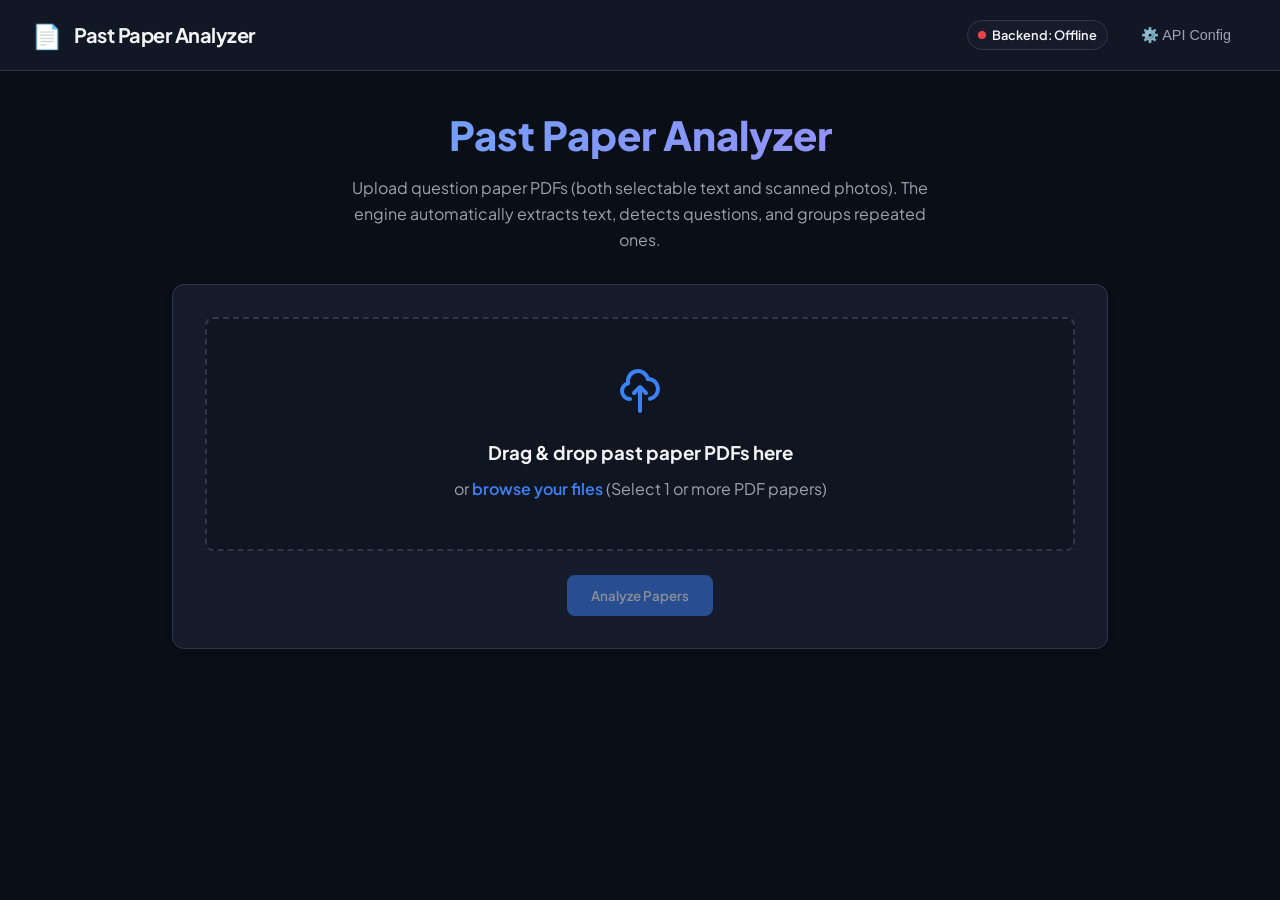
<file: frontend/index.html>
<!DOCTYPE html>
<html lang="en">
<head>
    <meta charset="UTF-8">
    <meta name="viewport" content="width=device-width, initial-scale=1.0">
    <title>Past Paper Analyzer</title>
    <link rel="preconnect" href="https://fonts.googleapis.com">
    <link rel="preconnect" href="https://fonts.gstatic.com" crossorigin>
    <link href="https://fonts.googleapis.com/css2?family=Plus+Jakarta+Sans:wght@400;500;600;700;800&family=JetBrains+Mono:wght@400;500&display=swap" rel="stylesheet">
    <link rel="stylesheet" href="style.css">
</head>
<body>
    <!-- Top Navigation Bar -->
    <header class="navbar">
        <div class="nav-brand">
            <div class="logo-icon">📄</div>
            <div class="brand-text">
                <span class="brand-name">Past Paper Analyzer</span>
            </div>
        </div>

        <div class="nav-actions">
            <div id="backendStatus" class="status-badge checking">
                <span class="status-dot"></span>
                <span id="statusText">Checking Backend...</span>
            </div>
            <button id="configBtn" class="btn-ghost" title="Configure Cloud / API URL">
                ⚙️ API Config
            </button>
        </div>
    </header>

    <!-- Main Container -->
    <main class="main-container">
        <!-- Header -->
        <section class="hero-section">
            <h1 class="hero-title">Past Paper Analyzer</h1>
            <p class="hero-desc">
                Upload question paper PDFs (both selectable text and scanned photos). The engine automatically extracts text, detects questions, and groups repeated ones.
            </p>
        </section>

        <!-- Upload & Action Zone -->
        <section class="card upload-card">
            <div class="dropzone" id="dropzone">
                <input type="file" id="fileInput" accept="application/pdf" multiple class="file-input-hidden">
                <div class="dropzone-content">
                    <div class="upload-icon-wrapper">
                        <svg class="upload-icon" fill="none" stroke="currentColor" viewBox="0 0 24 24">
                            <path stroke-linecap="round" stroke-linejoin="round" stroke-width="2" d="M7 16a4 4 0 01-.88-7.903A5 5 0 1115.9 6L16 6a5 5 0 011 9.9M15 13l-3-3m0 0l-3 3m3-3v12"/>
                        </svg>
                    </div>
                    <h3>Drag & drop past paper PDFs here</h3>
                    <p class="drop-hint">or <button type="button" class="btn-link" id="browseBtn">browse your files</button> (Select 1 or more PDF papers)</p>
                </div>
            </div>

            <!-- File Previews List -->
            <div id="fileListContainer" class="file-list-container hidden">
                <div class="file-list-header">
                    <span id="selectedCountText">Selected Papers</span>
                    <button id="clearAllFiles" class="btn-text-danger">Clear All</button>
                </div>
                <div id="fileChips" class="file-chips"></div>
            </div>

            <!-- Upload Action Bar -->
            <div class="action-bar">
                <button id="analyzeBtn" class="btn btn-primary" disabled>
                    <span>Analyze Papers</span>
                </button>
            </div>

            <!-- Progress & Loading Indicator -->
            <div id="progressSection" class="progress-section hidden">
                <div class="progress-info">
                    <span id="progressStepText">Extracting text from PDF papers...</span>
                    <span id="progressPercent">0%</span>
                </div>
                <div class="progress-bar-bg">
                    <div id="progressBar" class="progress-bar-fill"></div>
                </div>
            </div>
        </section>

        <!-- Extraction Results Dashboard -->
        <section id="resultsSection" class="results-section hidden">
            <!-- Top Summary Banner -->
            <div class="summary-banner-box">
                <div class="summary-label">Extraction Summary</div>
                <div class="summary-value" id="topSummaryText">0 pages: 0 text, 0 OCR</div>
            </div>

            <!-- Stat Metric Cards -->
            <div class="metrics-grid">
                <div class="metric-card">
                    <div class="metric-icon">📑</div>
                    <div class="metric-data">
                        <span class="metric-value" id="statTotalPages">0</span>
                        <span class="metric-label">Total Pages</span>
                    </div>
                </div>

                <div class="metric-card">
                    <div class="metric-icon">❓</div>
                    <div class="metric-data">
                        <span class="metric-value" id="statTotalQuestions">0</span>
                        <span class="metric-label">Total Questions</span>
                    </div>
                </div>

                <div class="metric-card accent">
                    <div class="metric-icon">🔄</div>
                    <div class="metric-data">
                        <span class="metric-value" id="statRepeatedQs">0</span>
                        <span class="metric-label">Repeated Questions</span>
                    </div>
                </div>

                <div class="metric-card">
                    <div class="metric-icon">📁</div>
                    <div class="metric-data">
                        <span class="metric-value" id="statPapersCount">0</span>
                        <span class="metric-label">Files Processed</span>
                    </div>
                </div>
            </div>

            <!-- Tabs Navigation -->
            <div class="tabs-nav">
                <button class="tab-btn active" data-tab="analysis">🧠 Analysis</button>
                <button class="tab-btn" data-tab="rawtext">📝 Raw Text</button>
            </div>

            <!-- Tab Content: Analysis -->
            <div id="tab-analysis" class="tab-content active">
                <div class="card pages-card">
                    <div class="card-header flex-col-sm">
                        <div style="flex: 1;">
                            <h2 class="card-title">Subject Analysis</h2>
                            <p class="card-subtitle">Questions grouped by repetition across different papers</p>
                            <div class="subject-select-wrapper" style="margin-top: 12px; display: flex; gap: 10px; align-items: center;">
                                <select id="subjectDropdown" class="input-select"></select>
                                <button id="downloadExcelBtn" class="btn btn-primary" style="padding: 0.5rem 1rem; font-size: 0.85rem;">⬇️ Download Excel</button>
                            </div>
                        </div>
                        <!-- Search Input -->
                        <div class="search-box">
                            <span class="search-icon">🔍</span>
                            <input type="text" id="analysisSearch" placeholder="Search questions...">
                        </div>
                    </div>

                    <!-- Collapsible Sections -->
                    <div class="accordion-container" id="analysisAccordion">
                        <!-- Repeated Section -->
                        <div class="accordion-item" id="acc-repeated">
                            <button class="accordion-header">
                                <span>🔥 Repeated (3+ papers) <span class="badge" id="badge-repeated">0</span></span>
                                <span class="icon">▼</span>
                            </button>
                            <div class="accordion-content">
                                <div class="questions-list" id="list-repeated"></div>
                            </div>
                        </div>

                        <!-- Least Repeated Section -->
                        <div class="accordion-item" id="acc-least">
                            <button class="accordion-header">
                                <span>⭐ Least Repeated (2 papers) <span class="badge" id="badge-least">0</span></span>
                                <span class="icon">▼</span>
                            </button>
                            <div class="accordion-content">
                                <div class="questions-list" id="list-least"></div>
                            </div>
                        </div>

                        <!-- Remaining Section -->
                        <div class="accordion-item" id="acc-remaining">
                            <button class="accordion-header">
                                <span>📄 Remaining (1 paper) <span class="badge" id="badge-remaining">0</span></span>
                                <span class="icon">▼</span>
                            </button>
                            <div class="accordion-content">
                                <div class="questions-list" id="list-remaining"></div>
                            </div>
                        </div>
                    </div>
                </div>
            </div>

            <!-- Tab Content: Raw Text -->
            <div id="tab-rawtext" class="tab-content">
                <div class="card pages-card">
                    <div class="card-header flex-col-sm">
                        <div>
                            <h2 class="card-title">Raw Extracted Pages</h2>
                            <p class="card-subtitle">Review raw text and extraction method for each page</p>
                        </div>
                        <!-- Search Input -->
                        <div class="search-box">
                            <span class="search-icon">🔍</span>
                            <input type="text" id="pageSearch" placeholder="Search extracted text...">
                        </div>
                    </div>

                    <!-- Method Filter Pills -->
                    <div class="filter-pills-bar">
                        <button class="filter-pill active" data-filter="all">All Pages</button>
                        <button class="filter-pill" data-filter="text">📝 Direct Text</button>
                        <button class="filter-pill" data-filter="ocr">🔍 OCR Fallback</button>
                    </div>

                    <!-- Pages Feed -->
                    <div class="pages-list" id="pagesList">
                        <!-- Page cards will be populated here -->
                    </div>
                </div>
            </div>

        </section>
    </main>

    <!-- Cloud / Vercel API Config Modal -->
    <div id="configModal" class="modal-backdrop hidden">
        <div class="modal-box">
            <div class="modal-header">
                <h3>⚙️ API Configuration (For Vercel / Cloud)</h3>
                <button id="closeModalBtn" class="btn-close">&times;</button>
            </div>
            <div class="modal-body">
                <p class="modal-desc">
                    By default, the website connects to your local FastAPI server at <code>http://127.0.0.1:8000</code>.
                    When deploying the frontend to <strong>Vercel</strong>, enter your deployed backend URL (e.g. on Render or Railway) below:
                </p>
                <div class="form-group">
                    <label for="apiUrlInput">Backend Base URL:</label>
                    <input type="url" id="apiUrlInput" placeholder="https://your-backend.onrender.com" class="input-text">
                </div>
                <div class="preset-links">
                    <span>Quick presets:</span>
                    <button type="button" class="btn-chip" id="presetLocal">Localhost (8000)</button>
                    <button type="button" class="btn-chip" id="presetRelative">Same Domain (/api)</button>
                </div>
            </div>
            <div class="modal-footer">
                <button id="saveConfigBtn" class="btn btn-primary">Save & Recheck</button>
            </div>
        </div>
    </div>

    <!-- Toast notification -->
    <div id="toast" class="toast hidden">Copied to clipboard!</div>

    <script src="script.js"></script>
</body>
</html>
</file>
<file: frontend/style.css>
:root {
    --bg-dark: #0a0e17;
    --bg-card: #151b2b;
    --bg-card-hover: #1c2438;
    --primary: #3b82f6;
    --primary-hover: #2563eb;
    --danger: #ef4444;
    --text-main: #f3f4f6;
    --text-muted: #9ca3af;
    --border: #2d3748;
    --success: #10b981;
    --warning: #f59e0b;
}

* {
    box-sizing: border-box;
    margin: 0;
    padding: 0;
}

body {
    font-family: 'Plus Jakarta Sans', sans-serif;
    background-color: var(--bg-dark);
    color: var(--text-main);
    line-height: 1.6;
}

/* Navbar */
.navbar {
    display: flex;
    justify-content: space-between;
    align-items: center;
    padding: 1rem 2rem;
    background-color: rgba(21, 27, 43, 0.8);
    backdrop-filter: blur(10px);
    border-bottom: 1px solid var(--border);
    position: sticky;
    top: 0;
    z-index: 100;
}

.nav-brand {
    display: flex;
    align-items: center;
    gap: 12px;
}

.logo-icon {
    font-size: 1.5rem;
}

.brand-name {
    font-size: 1.25rem;
    font-weight: 700;
    letter-spacing: -0.5px;
}

.nav-actions {
    display: flex;
    align-items: center;
    gap: 1rem;
}

/* Status Badge */
.status-badge {
    display: flex;
    align-items: center;
    gap: 6px;
    padding: 4px 10px;
    border-radius: 20px;
    font-size: 0.8rem;
    font-weight: 600;
    background: var(--bg-card);
    border: 1px solid var(--border);
}

.status-dot {
    width: 8px;
    height: 8px;
    border-radius: 50%;
}

.checking .status-dot { background: var(--warning); animation: pulse 1.5s infinite; }
.online .status-dot { background: var(--success); }
.offline .status-dot { background: var(--danger); }

@keyframes pulse {
    0% { opacity: 1; }
    50% { opacity: 0.4; }
    100% { opacity: 1; }
}

/* Buttons */
.btn {
    padding: 0.75rem 1.5rem;
    border-radius: 8px;
    font-weight: 600;
    font-family: inherit;
    cursor: pointer;
    border: none;
    transition: all 0.2s;
}

.btn-primary {
    background-color: var(--primary);
    color: white;
}

.btn-primary:hover:not(:disabled) {
    background-color: var(--primary-hover);
}

.btn-primary:disabled {
    opacity: 0.5;
    cursor: not-allowed;
}

.btn-ghost {
    background: transparent;
    color: var(--text-muted);
    border: 1px solid transparent;
    padding: 0.5rem 1rem;
    border-radius: 6px;
    cursor: pointer;
    font-size: 0.9rem;
}

.btn-ghost:hover {
    background: rgba(255, 255, 255, 0.05);
    color: var(--text-main);
}

.btn-link {
    background: none;
    border: none;
    color: var(--primary);
    font-weight: 600;
    cursor: pointer;
    font-family: inherit;
    font-size: 1rem;
    padding: 0;
}

.btn-link:hover {
    text-decoration: underline;
}

.btn-text-danger {
    background: none;
    border: none;
    color: var(--danger);
    cursor: pointer;
    font-size: 0.85rem;
    font-weight: 600;
}

.btn-text-danger:hover {
    text-decoration: underline;
}

/* Main Container */
.main-container {
    max-width: 1000px;
    margin: 0 auto;
    padding: 2rem;
}

/* Hero */
.hero-section {
    text-align: center;
    margin-bottom: 2rem;
}

.hero-title {
    font-size: 2.5rem;
    font-weight: 800;
    margin-bottom: 0.5rem;
    background: linear-gradient(to right, #60a5fa, #a78bfa);
    -webkit-background-clip: text;
    -webkit-text-fill-color: transparent;
}

.hero-desc {
    color: var(--text-muted);
    max-width: 600px;
    margin: 0 auto;
}

/* Cards */
.card {
    background-color: var(--bg-card);
    border: 1px solid var(--border);
    border-radius: 12px;
    padding: 2rem;
    margin-bottom: 2rem;
    box-shadow: 0 4px 6px rgba(0,0,0,0.1);
}

/* Dropzone */
.dropzone {
    border: 2px dashed var(--border);
    border-radius: 8px;
    padding: 3rem 2rem;
    text-align: center;
    transition: all 0.2s ease;
    background: rgba(0,0,0,0.2);
}

.dropzone.drag-active {
    border-color: var(--primary);
    background: rgba(59, 130, 246, 0.1);
}

.file-input-hidden {
    display: none;
}

.upload-icon {
    width: 48px;
    height: 48px;
    color: var(--primary);
    margin-bottom: 1rem;
}

.drop-hint {
    color: var(--text-muted);
    margin-top: 0.5rem;
}

/* File List */
.file-list-container {
    margin-top: 1.5rem;
    padding-top: 1.5rem;
    border-top: 1px solid var(--border);
}

.file-list-header {
    display: flex;
    justify-content: space-between;
    align-items: center;
    margin-bottom: 1rem;
    font-size: 0.9rem;
    color: var(--text-muted);
}

.file-chips {
    display: flex;
    flex-wrap: wrap;
    gap: 0.75rem;
}

.file-chip {
    display: flex;
    align-items: center;
    gap: 8px;
    background: rgba(255,255,255,0.05);
    border: 1px solid var(--border);
    padding: 6px 12px;
    border-radius: 20px;
    font-size: 0.85rem;
}

.file-name {
    max-width: 150px;
    white-space: nowrap;
    overflow: hidden;
    text-overflow: ellipsis;
}

.file-size {
    color: var(--text-muted);
}

.file-delete-btn {
    background: none;
    border: none;
    color: var(--text-muted);
    cursor: pointer;
    font-size: 1.2rem;
    line-height: 1;
    padding: 0 4px;
}

.file-delete-btn:hover {
    color: var(--danger);
}

/* Action Bar */
.action-bar {
    margin-top: 1.5rem;
    text-align: center;
}

/* Progress Section */
.progress-section {
    margin-top: 1.5rem;
}

.progress-info {
    display: flex;
    justify-content: space-between;
    font-size: 0.85rem;
    color: var(--text-muted);
    margin-bottom: 0.5rem;
}

.progress-bar-bg {
    width: 100%;
    height: 8px;
    background: var(--border);
    border-radius: 4px;
    overflow: hidden;
}

.progress-bar-fill {
    height: 100%;
    width: 0%;
    background: linear-gradient(90deg, var(--primary), #a78bfa);
    transition: width 0.3s ease;
}

/* Utility */
.hidden {
    display: none !important;
}

/* Results Section */
.summary-banner-box {
    background: linear-gradient(135deg, rgba(59, 130, 246, 0.1), rgba(167, 139, 250, 0.1));
    border: 1px solid rgba(167, 139, 250, 0.3);
    border-radius: 12px;
    padding: 1.5rem;
    text-align: center;
    margin-bottom: 2rem;
}

.summary-label {
    font-size: 0.85rem;
    text-transform: uppercase;
    letter-spacing: 1px;
    color: var(--text-muted);
    margin-bottom: 0.5rem;
}

.summary-value {
    font-size: 1.5rem;
    font-weight: 700;
    color: #e2e8f0;
}

/* Metrics Grid */
.metrics-grid {
    display: grid;
    grid-template-columns: repeat(auto-fit, minmax(200px, 1fr));
    gap: 1rem;
    margin-bottom: 2rem;
}

.metric-card {
    background: var(--bg-card);
    border: 1px solid var(--border);
    border-radius: 12px;
    padding: 1.25rem;
    display: flex;
    align-items: center;
    gap: 1rem;
}

.metric-card.accent {
    border-color: rgba(59, 130, 246, 0.5);
    background: rgba(59, 130, 246, 0.05);
}

.metric-icon {
    font-size: 2rem;
    background: rgba(255,255,255,0.05);
    width: 48px;
    height: 48px;
    display: flex;
    align-items: center;
    justify-content: center;
    border-radius: 12px;
}

.metric-data {
    display: flex;
    flex-direction: column;
}

.metric-value {
    font-size: 1.5rem;
    font-weight: 800;
}

.metric-label {
    font-size: 0.85rem;
    color: var(--text-muted);
}

/* Tabs */
.tabs-nav {
    display: flex;
    gap: 1rem;
    margin-bottom: 1rem;
    border-bottom: 1px solid var(--border);
}

.tab-btn {
    background: none;
    border: none;
    color: var(--text-muted);
    font-size: 1rem;
    font-weight: 600;
    padding: 0.75rem 1rem;
    cursor: pointer;
    border-bottom: 2px solid transparent;
}

.tab-btn:hover {
    color: var(--text-main);
}

.tab-btn.active {
    color: var(--primary);
    border-bottom-color: var(--primary);
}

.tab-content {
    display: none;
}
.tab-content.active {
    display: block;
}

/* Card Header Layout */
.flex-col-sm {
    display: flex;
    justify-content: space-between;
    align-items: flex-start;
    gap: 1rem;
    margin-bottom: 1.5rem;
}
@media(max-width: 600px) {
    .flex-col-sm {
        flex-direction: column;
    }
}

.input-select {
    background: rgba(0,0,0,0.2);
    border: 1px solid var(--border);
    color: var(--text-main);
    padding: 0.5rem 1rem;
    border-radius: 6px;
    font-family: inherit;
    outline: none;
}

.search-box {
    position: relative;
    width: 100%;
    max-width: 250px;
}
.search-icon {
    position: absolute;
    left: 10px;
    top: 50%;
    transform: translateY(-50%);
    font-size: 0.9rem;
    opacity: 0.6;
}
.search-box input {
    width: 100%;
    background: rgba(0,0,0,0.2);
    border: 1px solid var(--border);
    color: var(--text-main);
    padding: 0.5rem 1rem 0.5rem 2rem;
    border-radius: 6px;
    font-family: inherit;
    outline: none;
}
.search-box input:focus {
    border-color: var(--primary);
}

/* Accordion */
.accordion-container {
    display: flex;
    flex-direction: column;
    gap: 1rem;
}

.accordion-item {
    border: 1px solid var(--border);
    border-radius: 8px;
    overflow: hidden;
    background: rgba(255,255,255,0.02);
}

.accordion-header {
    width: 100%;
    display: flex;
    justify-content: space-between;
    align-items: center;
    padding: 1rem 1.25rem;
    background: none;
    border: none;
    color: var(--text-main);
    font-size: 1rem;
    font-weight: 600;
    cursor: pointer;
    font-family: inherit;
}
.accordion-header:hover {
    background: rgba(255,255,255,0.05);
}

.accordion-header .badge {
    background: var(--border);
    padding: 2px 8px;
    border-radius: 12px;
    font-size: 0.8rem;
    margin-left: 8px;
}

.accordion-item.active .accordion-header {
    border-bottom: 1px solid var(--border);
}

.accordion-content {
    display: none;
    padding: 1.25rem;
}
.accordion-item.active .accordion-content {
    display: block;
}

/* Questions List & Card */
.questions-list {
    display: flex;
    flex-direction: column;
    gap: 1rem;
}

.question-card {
    background: var(--bg-dark);
    padding: 1.25rem;
    margin-bottom: 0;
    position: relative;
}

.q-header {
    display: flex;
    align-items: center;
    gap: 10px;
    margin-bottom: 0.75rem;
}

.q-count-badge {
    background: rgba(59, 130, 246, 0.15);
    color: #93c5fd;
    border: 1px solid rgba(59, 130, 246, 0.3);
    padding: 2px 8px;
    border-radius: 4px;
    font-size: 0.75rem;
    font-weight: 600;
}

.q-marks {
    font-size: 0.8rem;
    color: var(--warning);
    font-weight: 600;
}

.copy-btn {
    margin-left: auto;
    font-size: 0.75rem;
    padding: 4px 8px;
}

.q-image-container {
    margin-bottom: 0.75rem;
    border: 1px solid var(--border);
    border-radius: 6px;
    overflow: hidden;
    background: rgba(255, 255, 255, 0.02);
}

.q-image {
    display: block;
    max-width: 100%;
    height: auto;
    max-height: 250px;
    object-fit: contain;
}

.q-text-content {
    font-family: 'Plus Jakarta Sans', sans-serif;
    font-size: 0.95rem;
    line-height: 1.5;
    white-space: pre-wrap;
    margin-bottom: 0.75rem;
}

.q-footer {
    font-size: 0.8rem;
    color: var(--text-muted);
    font-family: 'JetBrains Mono', monospace;
}

/* Raw Text Tab */
.filter-pills-bar {
    display: flex;
    gap: 10px;
    margin-bottom: 1.5rem;
}

.filter-pill {
    background: var(--bg-dark);
    border: 1px solid var(--border);
    color: var(--text-muted);
    padding: 6px 16px;
    border-radius: 20px;
    font-size: 0.85rem;
    cursor: pointer;
    font-family: inherit;
    font-weight: 600;
}
.filter-pill:hover {
    border-color: var(--primary);
    color: var(--text-main);
}
.filter-pill.active {
    background: rgba(59,130,246,0.1);
    border-color: var(--primary);
    color: var(--primary);
}

.pages-list {
    display: flex;
    flex-direction: column;
    gap: 1rem;
}

.page-card {
    background-color: var(--bg-dark);
    border: 1px solid var(--border);
    border-radius: 8px;
    overflow: hidden;
}

.page-header {
    background-color: rgba(255, 255, 255, 0.02);
    padding: 0.75rem 1rem;
    border-bottom: 1px solid var(--border);
    display: flex;
    justify-content: space-between;
    align-items: center;
}

.page-meta {
    display: flex;
    align-items: center;
    gap: 12px;
}

.page-file {
    font-weight: 600;
    font-size: 0.9rem;
}

.page-num {
    color: var(--text-muted);
    font-family: 'JetBrains Mono', monospace;
}

.page-stats {
    font-size: 0.8rem;
    color: var(--text-muted);
    background: rgba(255,255,255,0.05);
    padding: 2px 8px;
    border-radius: 12px;
}

.method-badge {
    font-size: 0.75rem;
    font-weight: 700;
    padding: 4px 8px;
    border-radius: 4px;
    text-transform: uppercase;
}

.badge-text {
    background: rgba(16, 185, 129, 0.1);
    color: #34d399;
    border: 1px solid rgba(16, 185, 129, 0.2);
}

.badge-ocr {
    background: rgba(245, 158, 11, 0.1);
    color: #fbbf24;
    border: 1px solid rgba(245, 158, 11, 0.2);
}

.page-content {
    padding: 1rem;
    font-family: 'JetBrains Mono', monospace;
    font-size: 0.85rem;
    color: #cbd5e1;
    white-space: pre-wrap;
    max-height: 300px;
    overflow-y: auto;
}

/* Modals & Toasts */
.modal-backdrop {
    position: fixed;
    top: 0; left: 0; right: 0; bottom: 0;
    background: rgba(0,0,0,0.6);
    backdrop-filter: blur(4px);
    display: flex;
    align-items: center;
    justify-content: center;
    z-index: 1000;
}
.modal-box {
    background: var(--bg-card);
    border: 1px solid var(--border);
    border-radius: 12px;
    width: 90%;
    max-width: 450px;
    padding: 1.5rem;
}
.modal-header {
    display: flex;
    justify-content: space-between;
    align-items: center;
    margin-bottom: 1rem;
}
.btn-close {
    background: none; border: none; font-size: 1.5rem; color: var(--text-muted); cursor: pointer;
}
.modal-desc {
    font-size: 0.9rem; color: var(--text-muted); margin-bottom: 1rem;
}
.form-group {
    display: flex; flex-direction: column; gap: 0.5rem; margin-bottom: 1rem;
}
.input-text {
    background: var(--bg-dark); border: 1px solid var(--border); color: var(--text-main);
    padding: 0.75rem; border-radius: 6px; font-family: inherit; width: 100%;
}
.preset-links {
    display: flex; gap: 8px; align-items: center; font-size: 0.85rem; color: var(--text-muted); margin-bottom: 1.5rem;
}
.btn-chip {
    background: rgba(255,255,255,0.05); border: 1px solid var(--border); color: var(--text-main);
    padding: 4px 8px; border-radius: 4px; cursor: pointer; font-size: 0.8rem;
}
.btn-chip:hover {
    background: rgba(255,255,255,0.1);
}
.modal-footer {
    display: flex; justify-content: flex-end;
}

.toast {
    position: fixed;
    bottom: 2rem;
    left: 50%;
    transform: translateX(-50%) translateY(20px);
    background: var(--bg-card);
    border: 1px solid var(--border);
    padding: 0.75rem 1.5rem;
    border-radius: 8px;
    box-shadow: 0 10px 15px -3px rgba(0, 0, 0, 0.1);
    transition: all 0.3s ease;
    opacity: 0;
    z-index: 2000;
}
.toast.show {
    transform: translateX(-50%) translateY(0);
    opacity: 1;
}

.empty-state {
    color: var(--text-muted);
    font-style: italic;
    padding: 1rem;
    text-align: center;
}
</file>
